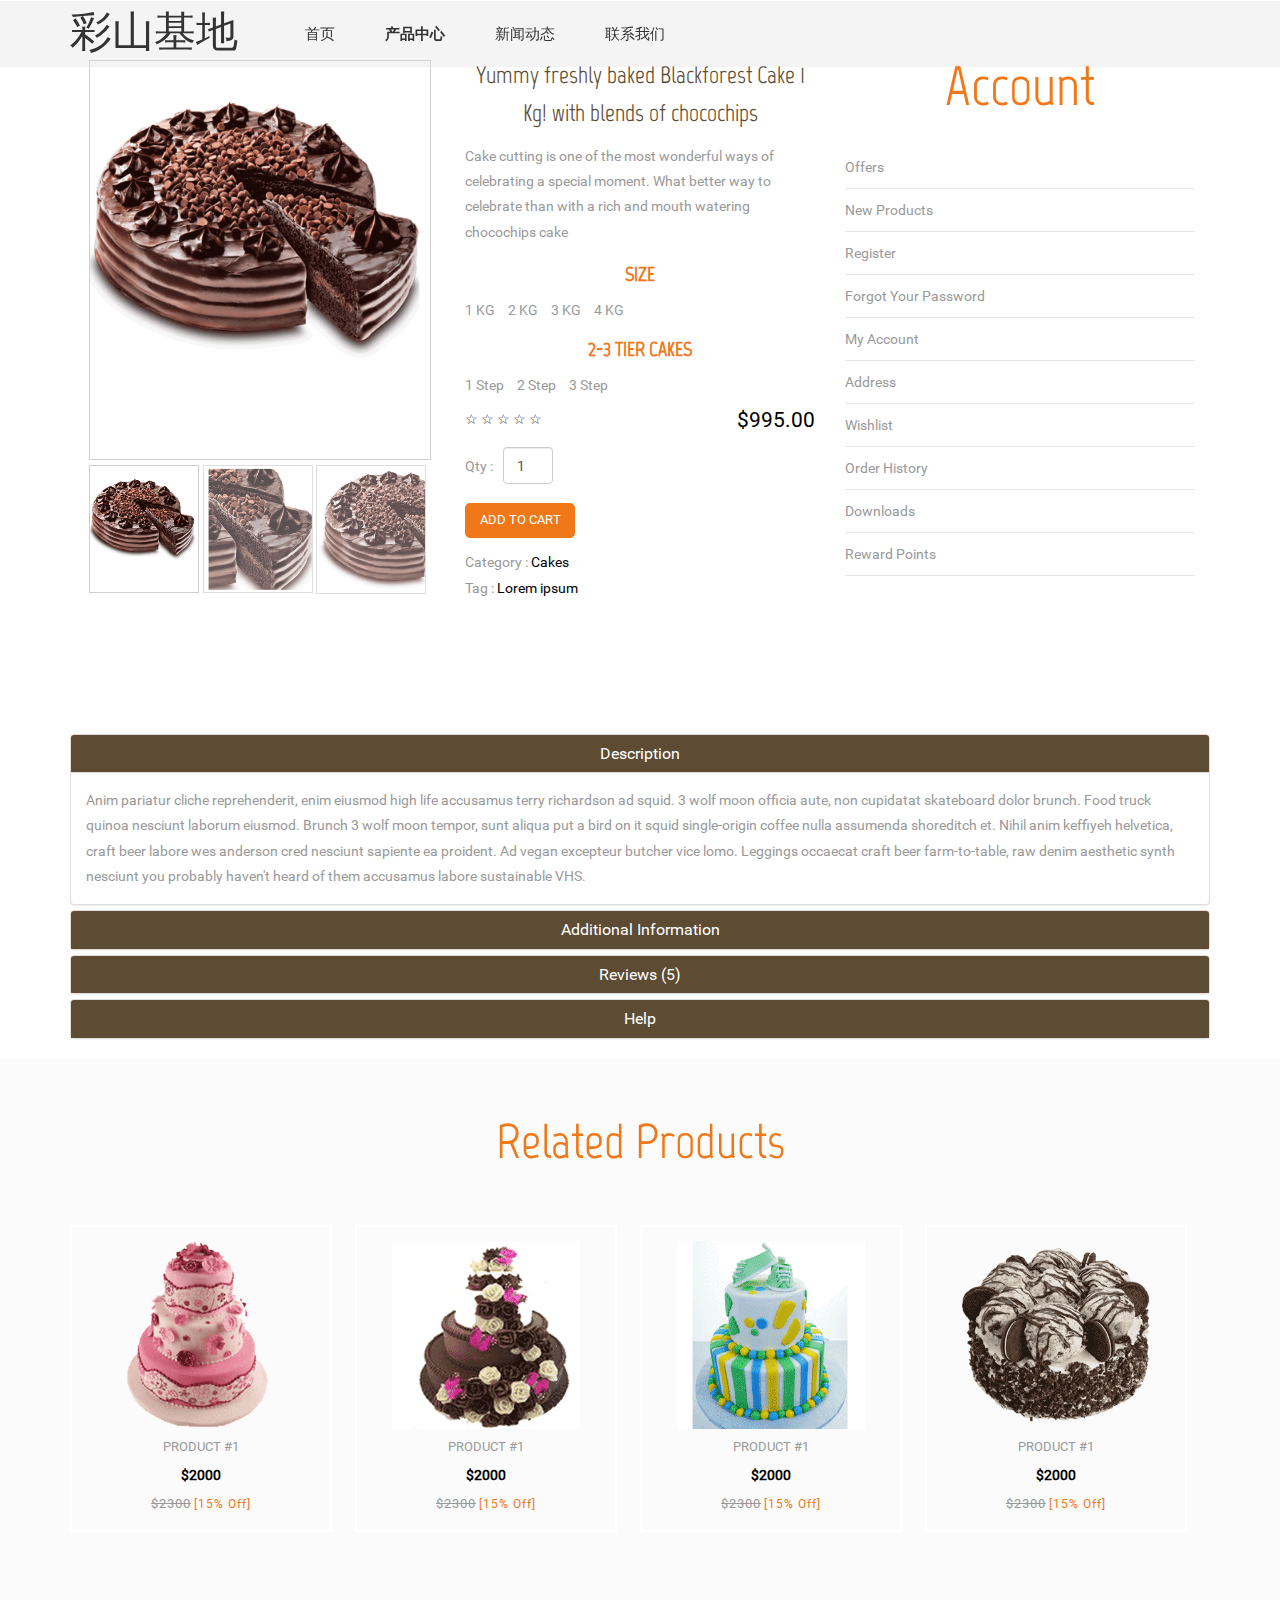
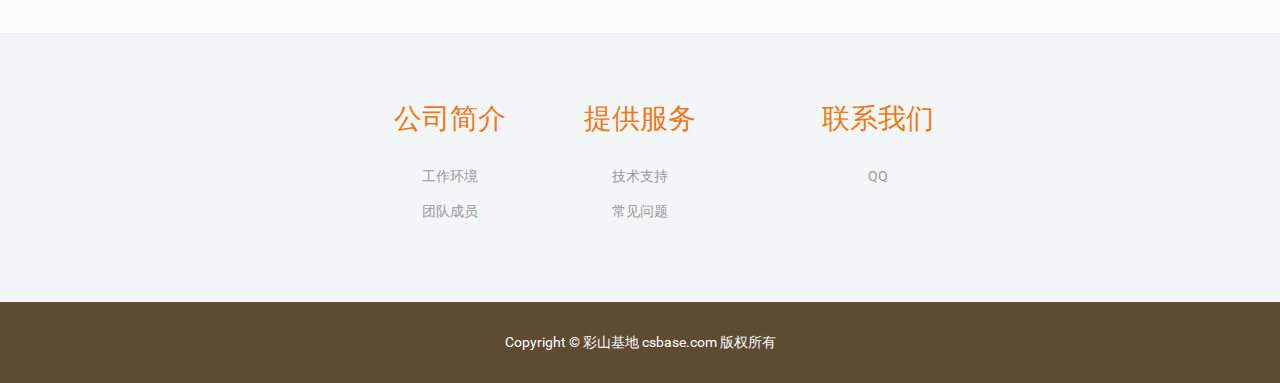
<file: src/main/webapp/html/single.html>
<!DOCTYPE html>
<html>
<head>
<title>彩云之南</title>
<!-- Custom Theme files -->
<meta name="viewport" content="width=device-width, initial-scale=1">
<meta http-equiv="Content-Type" content="text/html; charset=utf-8" />
<meta name="keywords" content="" />
<script type="application/x-javascript"> addEventListener("load", function() { setTimeout(hideURLbar, 0); }, false); function hideURLbar(){ window.scrollTo(0,1); } </script>
<!-- //Custom Theme files -->
<link href="../css/bootstrap.min.css" type="text/css" rel="stylesheet" media="all">
<link href="../css/style.css" type="text/css" rel="stylesheet" media="all">
<!-- js -->
<script type="text/javascript" src="../js/bootstrap.min.js"></script>
<script type="text/javascript" src="../js/jquery-2.0.2.min.js"></script>
<script src="../js/imagezoom.js"></script>
<!-- //js -->
<!-- cart -->
<script src="../js/simpleCart.min.js"> </script>
<!-- cart -->
<!-- FlexSlider -->
<script defer src="../js/jquery.flexslider.js"></script>
<link rel="stylesheet" href="../css/flexslider.css" type="text/css" media="screen" />
<script>
	// Can also be used with $(document).ready()
	$(window).load(function() {
	  $('.flexslider').flexslider({
		animation: "slide",
		controlNav: "thumbnails"
	  });
	});
</script>
<!--//FlexSlider -->
</head>
<body>
	<!--header-->
	<div class="header navbar-fixed-top" role="navigation">
		<div class="container">
			<nav class="navbar navbar-default" role="navigation">
				<div class="navbar-header">
					<button type="button" class="navbar-toggle" data-toggle="collapse" data-target="#bs-example-navbar-collapse-1">
						<span class="sr-only">切换导航</span>
						<span class="icon-bar"></span>
						<span class="icon-bar"></span>
						<span class="icon-bar"></span>
					</button>
					<h1 class="navbar-brand">
						<a href="index.html">彩山基地</a>
					</h1>
				</div>
				<!--navbar-header-->
				<div class="collapse navbar-collapse" id="bs-example-navbar-collapse-1">
					<ul class="nav navbar-nav">
						<li>
							<a href="../index.html"> 首页 </a>
						</li>
						<li>
							<a href="#" class="active"> 产品中心 </a>
						</li>
						<li>
							<a href="news.html"> 新闻动态 </a>
						</li>
						<li>
							<a href="contact.html"> 联系我们 </a>
						</li>
					</ul>
					<!--/.navbar-collapse-->
				</div>
				<!--//navbar-header-->
			</nav>
			<div class="clearfix"></div>
		</div>
	</div>
	<!--//header-->
	<!--//single-page-->
	<div class="single">
		<div class="container">
			<div class="single-grids">				
				<div class="col-md-4 single-grid">		
					<div class="flexslider">
						<ul class="slides">
							<li data-thumb="../images/s1.png">
								<div class="thumb-image"> <img src="../images/s1.png" data-imagezoom="true" class="img-responsive"> </div>
							</li>
							<li data-thumb="../images/s2.png">
								 <div class="thumb-image"> <img src="../images/s2.png" data-imagezoom="true" class="img-responsive"> </div>
							</li>
							<li data-thumb="../images/s3.png">
							   <div class="thumb-image"> <img src="../images/s3.png" data-imagezoom="true" class="img-responsive"> </div>
							</li> 
						</ul>
					</div>
				</div>	
				<div class="col-md-4 single-grid simpleCart_shelfItem">		
					<h3>Yummy freshly baked Blackforest Cake 1 Kg! with blends of chocochips</h3>
					<p>Cake cutting is one of the most wonderful ways of celebrating a special moment. What better way to celebrate than with a rich and mouth watering chocochips cake</p>
					<ul class="size">
						<h3>Size</h3>
							<li><a href="#">1 KG</a></li>
							<li><a href="#">2 KG</a></li>
							<li><a href="#">3 KG</a></li>
							<li><a href="#">4 KG</a></li>
					</ul>
					<ul class="size">
						<h3>2-3 Tier Cakes</h3>
							<li><a href="#">1 Step</a></li>
							<li><a href="#">2 Step</a></li>
							<li><a href="#">3 Step</a></li>
					</ul>
					<div class="galry">
						<div class="prices">
							<h5 class="item_price">$995.00</h5>
						</div>
						<div class="rating">
							<span>☆</span>
							<span>☆</span>
							<span>☆</span>
							<span>☆</span>
							<span>☆</span>
						</div>
						<div class="clearfix"></div>
					</div>
					<p class="qty"> Qty :  </p><input min="1" type="number" id="quantity" name="quantity" value="1" class="form-control input-small">
					<div class="btn_form">
						<a href="#" class="add-cart item_add">ADD TO CART</a>	
					</div>
					<div class="tag">
						<p>Category : <a href="#"> Cakes</a></p>
						<p>Tag : <a href="#"> Lorem ipsum </a></p>
					</div>
				</div>
				<div class="col-md-4 single-grid1">
					<h2>Account</h2>
					<ul>
						<li><a href="#">Offers</a></li>
						<li><a href="products.html">New products</a></li>
						<li><a href="account.html">Register</a></li>
						<li><a href="account.html">Forgot Your Password</a></li>
						<li><a href="account.html">My account</a></li>
						<li><a href="contact.html">Address</a></li>
						<li><a href="checkout.html.html">wishlist</a></li>
						<li><a href="checkout.html.html">Order history</a></li>
						<li><a href="#">Downloads</a></li>
						<li><a href="#">Reward points</a></li>
					</ul>
				</div>
				<div class="clearfix"> </div>
			</div>
		</div>
	</div>
	<!-- collapse -->
	<div class="collpse tabs">
		<div class="container">
			<div class="panel-group collpse" id="accordion" role="tablist" aria-multiselectable="true">
				<div class="panel panel-default">
					<div class="panel-heading" role="tab" id="headingOne">
						<h4 class="panel-title">
							<a role="button" data-toggle="collapse" data-parent="#accordion" href="#collapseOne" aria-expanded="true" aria-controls="collapseOne">
							  Description
							</a>
						</h4>
					</div>
					<div id="collapseOne" class="panel-collapse collapse in" role="tabpanel" aria-labelledby="headingOne">
						<div class="panel-body">
							Anim pariatur cliche reprehenderit, enim eiusmod high life accusamus terry richardson ad squid. 3 wolf moon officia aute, non cupidatat skateboard dolor brunch. Food truck quinoa nesciunt laborum eiusmod. Brunch 3 wolf moon tempor, sunt aliqua put a bird on it squid single-origin coffee nulla assumenda shoreditch et. Nihil anim keffiyeh helvetica, craft beer labore wes anderson cred nesciunt sapiente ea proident. Ad vegan excepteur butcher vice lomo. Leggings occaecat craft beer farm-to-table, raw denim aesthetic synth nesciunt you probably haven't heard of them accusamus labore sustainable VHS.
						</div>
					</div>
				</div>
				<div class="panel panel-default">
					<div class="panel-heading" role="tab" id="headingTwo">
						<h4 class="panel-title">
							<a class="collapsed" role="button" data-toggle="collapse" data-parent="#accordion" href="#collapseTwo" aria-expanded="false" aria-controls="collapseTwo">
							   additional information
							</a>
						</h4>
					</div>
					<div id="collapseTwo" class="panel-collapse collapse" role="tabpanel" aria-labelledby="headingTwo">
						<div class="panel-body">
							Anim pariatur cliche reprehenderit, enim eiusmod high life accusamus terry richardson ad squid. 3 wolf moon officia aute, non cupidatat skateboard dolor brunch. Food truck quinoa nesciunt laborum eiusmod. Brunch 3 wolf moon tempor, sunt aliqua put a bird on it squid single-origin coffee nulla assumenda shoreditch et. Nihil anim keffiyeh helvetica, craft beer labore wes anderson cred nesciunt sapiente ea proident. Ad vegan excepteur butcher vice lomo. Leggings occaecat craft beer farm-to-table, raw denim aesthetic synth nesciunt you probably haven't heard of them accusamus labore sustainable VHS.
						</div>
					</div>
				</div>
				<div class="panel panel-default">
					<div class="panel-heading" role="tab" id="headingThree">
						<h4 class="panel-title">
							<a class="collapsed" role="button" data-toggle="collapse" data-parent="#accordion" href="#collapseThree" aria-expanded="false" aria-controls="collapseThree">
								reviews (5)
							</a>
						</h4>
					</div>
					<div id="collapseThree" class="panel-collapse collapse" role="tabpanel" aria-labelledby="headingThree">
						<div class="panel-body">
							Anim pariatur cliche reprehenderit, enim eiusmod high life accusamus terry richardson ad squid. 3 wolf moon officia aute, non cupidatat skateboard dolor brunch. Food truck quinoa nesciunt laborum eiusmod. Brunch 3 wolf moon tempor, sunt aliqua put a bird on it squid single-origin coffee nulla assumenda shoreditch et. Nihil anim keffiyeh helvetica, craft beer labore wes anderson cred nesciunt sapiente ea proident. Ad vegan excepteur butcher vice lomo. Leggings occaecat craft beer farm-to-table, raw denim aesthetic synth nesciunt you probably haven't heard of them accusamus labore sustainable VHS.
						</div>
					</div>
				</div>
				<div class="panel panel-default">
					<div class="panel-heading" role="tab" id="headingFour">
						<h4 class="panel-title">
							<a class="collapsed" role="button" data-toggle="collapse" data-parent="#accordion" href="#collapseFour" aria-expanded="false" aria-controls="collapseFour">
								help
							</a>
						</h4>
					</div>
					<div id="collapseFour" class="panel-collapse collapse" role="tabpanel" aria-labelledby="headingFour">
						<div class="panel-body">
							Anim pariatur cliche reprehenderit, enim eiusmod high life accusamus terry richardson ad squid. 3 wolf moon officia aute, non cupidatat skateboard dolor brunch. Food truck quinoa nesciunt laborum eiusmod. Brunch 3 wolf moon tempor, sunt aliqua put a bird on it squid single-origin coffee nulla assumenda shoreditch et. Nihil anim keffiyeh helvetica, craft beer labore wes anderson cred nesciunt sapiente ea proident. Ad vegan excepteur butcher vice lomo. Leggings occaecat craft beer farm-to-table, raw denim aesthetic synth nesciunt you probably haven't heard of them accusamus labore sustainable VHS.
						</div>
					</div>
				</div>
			</div>
		</div>
	</div>
	<!--//collapse -->
	<!--related-products-->
	<div class="related-products">
		<div class="container">
			<h3>Related Products</h3>
			<div class="product-model-sec single-product-grids">
				<div class="product-grid single-product">
					<a href="single.html">
					<div class="more-product"><span> </span></div>						
					<div class="product-img b-link-stripe b-animate-go  thickbox">
						<img src="../images/m1.png" class="img-responsive" alt="">
						<div class="b-wrapper">
						<h4 class="b-animate b-from-left  b-delay03">							
						<button>View</button>
						</h4>
						</div>
					</div>
					</a>					
					<div class="product-info simpleCart_shelfItem">
						<div class="product-info-cust prt_name">
							<h4>Product #1</h4>								
							<span class="item_price">$2000</span>
							<div class="ofr">
							  <p class="pric1"><del>$2300</del></p>
							  <p class="disc">[15% Off]</p>
							</div>
							<div class="clearfix"> </div>
						</div>												
					</div>
				</div>
				<div class="product-grid single-product">
					<a href="single.html">
					<div class="more-product"><span> </span></div>						
					<div class="product-img b-link-stripe b-animate-go  thickbox">
						<img src="../images/m2.png" class="img-responsive" alt="">
						<div class="b-wrapper">
						<h4 class="b-animate b-from-left  b-delay03">							
						<button>View</button>
						</h4>
						</div>
					</div>
					</a>					
					<div class="product-info simpleCart_shelfItem">
						<div class="product-info-cust prt_name">
							<h4>Product #1</h4>								
							<span class="item_price">$2000</span>
							<div class="ofr">
							  <p class="pric1"><del>$2300</del></p>
							  <p class="disc">[15% Off]</p>
							</div>
							<div class="clearfix"> </div>
						</div>												
					</div>
				</div>
				<div class="product-grid single-product">
					<a href="single.html">
					<div class="more-product"><span> </span></div>						
					<div class="product-img b-link-stripe b-animate-go  thickbox">
						<img src="../images/m3.png" class="img-responsive" alt="">
						<div class="b-wrapper">
						<h4 class="b-animate b-from-left  b-delay03">							
						<button>View</button>
						</h4>
						</div>
					</div>
					</a>					
					<div class="product-info simpleCart_shelfItem">
						<div class="product-info-cust prt_name">
							<h4>Product #1</h4>								
							<span class="item_price">$2000</span>
							<div class="ofr">
							  <p class="pric1"><del>$2300</del></p>
							  <p class="disc">[15% Off]</p>
							</div>
							<div class="clearfix"> </div>
						</div>												
					</div>
				</div>
				<div class="product-grid single-product">
					<a href="single.html">
					<div class="more-product"><span> </span></div>						
					<div class="product-img b-link-stripe b-animate-go  thickbox">
						<img src="../images/m4.png" class="img-responsive" alt="">
						<div class="b-wrapper">
						<h4 class="b-animate b-from-left  b-delay03">							
						<button>view</button>
						</h4>
						</div>
					</div>
					</a>					
					<div class="product-info simpleCart_shelfItem">
						<div class="product-info-cust prt_name">
							<h4>Product #1</h4>								
							<span class="item_price">$2000</span>
							<div class="ofr">
							  <p class="pric1"><del>$2300</del></p>
							  <p class="disc">[15% Off]</p>
							</div>
							<div class="clearfix"> </div>
						</div>												
					</div>
				</div>
				<div class="clearfix"> </div>
			</div>
		</div>
	</div>
	<!--related-products-->
	<!--footer-->
	<div class="footer">
		<div class="container">
			<div class="footer-grids">
				<div class="col-md-2 footer-grid col-md-offset-3">
					<h4>公司简介</h4>
					<ul>
						<li>
							<a href="#">工作环境</a>
						</li>
						<li>
							<a href="#">团队成员</a>
						</li>
					</ul>
				</div>
				<div class="col-md-2 footer-grid">
					<h4>提供服务</h4>
					<ul>
						<li>
							<a href="#">技术支持</a>
						</li>
						<li>
							<a href="#">常见问题</a>
						</li>
					</ul>
				</div>
				<div class="col-md-3 footer-grid icons">
					<h4>联系我们</h4>
					<ul>
						<li>
							<a href="#"> QQ </a>
						</li>
				</div>
			</div>
			<div class="clearfix"></div>
		</div>
	</div>
	</div>
	<!--//footer-->
	<div class="footer-bottom">
		<div class="container">
			<p>Copyright &copy; 彩山基地 csbase.com 版权所有</p>
		</div>
	</div>
</html>
</file>
<file: src/main/webapp/css/style.css>
/*--
Author: W3layouts
Author URL: http://w3layouts.com
License: Creative Commons Attribution 3.0 Unported
License URL: http://creativecommons.org/licenses/by/3.0/
--*/
body {
	margin: 0;
	font-family: 'Roboto-Regular';
	background-color: #fff;
}

@font-face {
	font-family: 'Roboto-Regular';
	src: url(../fonts/Roboto-Regular.ttf) format('truetype');
}

@font-face {
	font-family: 'Marvel-Regular';
	src: url(../fonts/Marvel-Regular.ttf) format('truetype');
}

body a {
	transition: 0.5s all ease;
	-webkit-transition: 0.5s all ease;
	-moz-transition: 0.5s all ease;
	-o-transition: 0.5s all ease;
	-ms-transition: 0.5s all ease;
	text-decoration: none;
}

h1,h2,h3,h4,h5,h6 {
	margin: 0;
}

p {
	margin: 0;
}

ul,label {
	margin: 0;
	padding: 0;
}

body a:hover {
	text-decoration: none;
}
/*--header--*/
.header {
	background-color: rgba(221, 221, 221, 0.33);
	padding: 0;
	/*position: relative;*/
}

nav.navbar.navbar-default {
	background: none;
}

nav.navbar.navbar-default {
	background: none;
	border: none;
	margin: 0;
}

h1.navbar-brand {
	font-size: 3em;
	font-family: 'Marvel-Regular';
	padding: 0.5em 1em 0 0;
}

h1.navbar-brand a {
	color: #333;
	padding: 0.2em 0;
}

nav.navbar.navbar-default {
	float: left;
	width: 82%;
}
/*--navigation--*/
.navbar-default .navbar-nav>li>a {
	color: #333;
	font-size: 1.1em;
	padding: 23px 25px;
	display: block;
}

.navbar-default .navbar-nav>li>a:hover,.navbar-default .navbar-nav>li>a:focus
	{ /* background: #B51414; */
	font-weight: bold;
	color: #333;
}

.nav>li>a.active {
	font-weight: bold;
	/* background: #B51414; */
}

.row {
	margin: 0;
}

.navbar-default .navbar-nav>.open>a,.navbar-default .navbar-nav>.open>a:hover,.navbar-default .navbar-nav>.open>a:focus
	{
	color: #FFF;
	background-color: #B51414;
}

b.caret {
	margin-left: 10px;
}

.dropdown-menu {
	top: 99%;
}

.dropdown-menu {
	min-width: 200px;
}

.dropdown-menu.columns-3 {
	min-width: 510px;
	padding: 2em 1em 3em;
}

.dropdown-menu.columns-4 {
	min-width: 670px;
	padding: 2em 1em 3em;
}

.multi-column-dropdown {
	list-style: none;
}

.row h4 {
	border-bottom: 1px solid #E6E3E3;
	font-size: 1.2em;
	color: #F07818;
	line-height: 1.8em;
	text-transform: uppercase;
	margin-bottom: 7%;
}

.multi-column-dropdown li a {
	display: block;
	color: #999;
	line-height: 2.5em;
	font-size: 1em;
}

.multi-column-dropdown li a:hover {
	color: #F07818;
}

@media ( max-width : 767px) {
	.dropdown-menu.multi-column {
		min-width: 240px !important;
		overflow-x: hidden;
	}
}

@media ( max-width : 480px) {
	.content {
		width: 90%;
		margin: 50px auto;
		padding: 10px;
	}
}
/*--//navigation--*/
/*--//start menu--*/
.header-right {
	float: left;
	width: 6%;
	text-align: center;
	border-left: 1px solid #79654A;
}

.header-right a {
	display: block;
}

.header-right span.glyphicon {
	font-size: 1.8em;
	padding: .83em 0;
	color: #fff;
}
/*--search--*/
.search {
	display: none;
	position: absolute;
	top: 100%;
	right: 22.5%;
	background-color: #fff;
	z-index: 99;
	padding: 1em 2em;
}

.search form.navbar-form {
	padding: 0;
	margin: 1em 0;
}

.search input[type="text"] {
	margin: 0px 0;
	padding: 6px 10px 6px 15px;
	outline: none;
	color: #000;
	background: none;
	border: 1px solid #F07818;
	font-size: 1em;
	-webkit-appearance: none;
	width: 70%;
	border-radius: inherit;
}

.search button.btn.btn-default {
	border: none;
	background: #F07818;
	border-radius: inherit;
	float: right;
	width: 30%;
	color: #fff;
	padding: 0.5em;
}

.header-right.search-box:hover div.search {
	display: block;
}

.search form.navbar-form:before {
	content: '';
	position: absolute;
	right: 22px;
	top: -11%;
	border-left: 10px solid rgba(0, 0, 0, 0);
	border-right: 10px solid rgba(0, 0, 0, 0);
	border-bottom: 10px solid #FFFFFF;
}
/*--//search--*/
/*--Login --*/
#loginContainer {
	position: relative;
}

#loginContainer a span {
	display: block;
}
/* Login Button */
#loginButton {
	display: inline-block;
	position: relative;
	z-index: 30;
	cursor: pointer;
}
/* Login Box */
#loginBox {
	position: absolute;
	top: 98%;
	right: 18.5%;
	display: none;
	z-index: 99;
}

#loginForm:after {
	content: '';
	position: absolute;
	right: 9%;
	top: -9px;
	border-left: 10px solid rgba(0, 0, 0, 0);
	border-right: 10px solid rgba(0, 0, 0, 0);
	border-bottom: 10px solid #FFFFFF;
}
/* Login Form */
#loginForm {
	width: 300px;
	background: #fff;
	border: 1px solid #d6d6d6;
}

#loginForm fieldset {
	margin: 0 0 15px 0;
	display: block;
	border: 0;
	padding: 0;
}

fieldset#body {
	border-radius: 3px;
	-webkit-border-radius: 3px;
	-moz-border-radius: 3px;
	-o-border-radius: 3px;
	padding: 15px 15px;
	margin: 0;
}

#loginForm #checkbox {
	width: auto;
	margin: 3px 6px 0 0;
	float: left;
	padding: 0;
	border: 0;
	*margin: -3px 9px 0 0; /* IE7 Fix */
}

#body label {
	color: #87807c;
	margin: 10px 0 0 0;
	display: block;
	text-align: left;
	font-size: 0.9em;
}

#loginForm #body fieldset label {
	margin: 0 0 6px 0;
}

#body label i {
	color: #87807c;
	font-size: 1em;
}
/* Default Input */
#loginForm input {
	width: 100%;
	border: 1px solid #DADADA;
	color: #222;
	background: #FFF;
	padding: 6px;
	font-size: 0.9em;
	-webkit-apperance: none;
}
/* Sign In Button */
#loginForm #login {
	background: #F07818;
	color: #fff;
	font-size: 1em;
	padding: 5px 20px;
	border: 1px solid #F07818;
	transition: all .5s;
	-webkit-transition: all .5s;
	-moz-transition: all .5s;
	-o-transition: all .5s;
	font-family: 'Roboto-Regular';
}

#loginForm #login:hover {
	background: #fff;
	color: #F07818;
}
/* Forgot your password */
#loginForm p {
	font-size: 0.9em;
	margin-bottom: 1.2em;
	color: #999;
}

.header-right #loginForm a.sign {
	display: inline-block !important;
	color: #F07818;
	margin-right: 10px;
	border-right: 1px solid;
	padding-right: 10px;
}

.header-right #loginForm a.sign:hover {
	color: #5D4B33;
}

#loginForm span a {
	color: #999;
	display: inherit;
}

#loginForm span a:hover {
	text-decoration: underline;
	color: #F07818;
}

input:focus {
	outline: none;
}

.header-right.login:hover #loginBox {
	display: block;
}
/*--//Login --*/
/*--cart-box--*/
.cart-box {
	display: none;
	position: absolute;
	top: 100%;
	right: 13%;
	background-color: #fff;
	width: 14%;
	padding: 2em 1em 1em;
	z-index: 99;
}

.cart-box h4 {
	font-size: 1.1em;
}

.cart-box h4 a {
	color: #777;
	display: inline-block;
}

.cart-box h4 a:hover {
	color: #F07818;
}

.cart-box p {
	font-size: 1.1em;
	margin-top: 1em;
}

.cart-box  p a {
	color: #fff;
	padding: 0.5em;
	background-color: #F07818;
	border: 1px solid #F07818;
}

.cart-box p a:hover {
	background-color: rgb(255, 255, 255);
	color: #F07818;
}

.header-right.cart:hover div.cart-box {
	display: block;
}

.cart-box:before {
	content: '';
	position: absolute;
	right: 21%;
	top: -9px;
	border-left: 10px solid rgba(0, 0, 0, 0);
	border-right: 10px solid rgba(0, 0, 0, 0);
	border-bottom: 10px solid #FFFFFF;
}
/*--//cart-box--*/
/*--//header--*/
/*--banner--*/
.banner {
	position: relative;
	background-color: #f2f6f7;
	padding: 75px 0 0;
	min-height: 300px;
}

/* .banner img {
	width: 100%;
} */
.banner-text {
	position: absolute;
	top: 29%;
	right: 13%;
}

.banner h2.hdng span {
	color: #F07818;
}

.banner h2.hdng {
	font-size: 6em;
	font-family: 'Marvel-Regular';
	color: #5D4B33;
	font-weight: 800;
	text-align: left;
}

.banner p {
	font-size: 1.3em;
	margin: 1em 0 3em;
	letter-spacing: 7px;
	font-weight: 700;
	color: #F07818;
}

.banner a {
	font-size: 1.5em;
	color: #5D4B33;
	font-weight: 800;
	padding: 0.5em 3em;
}

.banner a:hover {
	border-color: #F07818;
	color: #F07818;
}

.carousel-inner {
	height: 50%;
	text-align: center;
}

.carousel-inner div {
	height: 50%;
	text-align: center;
}

.carousel-inner div img {
	height: 50%;
}

.carousel-indicators li {
	border: 1px solid #333;
}

.carousel-indicators .active {
	background-color: #333;
}
/*--//banner--*/
/*--gallery--*/
.gallery {
	padding: 1em 0;
}

.quick {
	padding: 1em;
}

span.glyphicon.glyphicon-eye-open {
	top: 3px;
	color: #fff;
	margin-right: 5px;
}

.gallery-grid a {
	color: #000;
}

.gallery-grid {
	position: relative;
	margin-bottom: 2em;
}

.gallery-grid.glry-one .gallery-info {
	left: 2%;
	width: 96%;
	bottom: 14.6%;
}

.gallery-grid.glry-two .gallery-info {
	left: 4%;
	width: 92%;
	bottom: 14.5%;
}

.gallery-info {
	position: absolute;
	width: 90%;
	bottom: 21%;
	left: 5%;
	display: none;
	background-color: rgba(6, 6, 6, 0.79);
	padding: 1em;
}

.gallery-grid img:hover {
	border: 1px solid rgba(25, 23, 23, 0.4);
}

.gallery-info p {
	color: #fff;
	text-transform: capitalize;
	font-size: 1em;
	margin-top: 0.5em;
	float: left;
}

.gallery-info a.shop {
	font-size: 0.8em;
	color: #fff;
	padding: 0.3em 1.5em;
	border: 2px solid #fff;
	float: right;
}

.gallery-info a.shop:hover {
	border-color: #F07818;
	color: #F07818;
}

.gallery-info.galrr-info-two p {
	font-size: 1em;
	margin-top: 0.3em;
}

.gallery-info.galrr-info-two a.shop {
	font-size: .8em;
	padding: .3em 1.5em;
}

.save p {
	color: #fff;
}

.gallery-grid:hover div.gallery-info {
	display: block;
}

.gallery-grid img {
	border: 1px solid #eee;
}

.gallery-grids {
	margin-top: 3em;
}

.galy-info p {
	font-size: 1em;
	color: #000;
	margin: 1em 0 0;
	font-weight: 600;
}

.galy-info h5 {
	font-size: 1.5em;
	color: #999;
}
/* ratings */
/**/
.rating {
	direction: rtl;
	text-align: center;
	float: left;
}

.rating>span {
	display: inline-block;
	position: relative;
}

.rating>span:hover,.rating>span:hover    ~ span {
	color: transparent;
}

.rating>span:hover:before,.rating>span:hover    ~ span:before {
	content: "\2605";
	position: absolute;
	left: 0;
	color: #F07818;
}

.rating1 {
	direction: rtl;
	text-align: left;
}

.rating1>span {
	display: inline-block;
	position: relative;
}

.rating1>span:hover,.rating1>span:hover    ~ span {
	color: transparent;
}

.rating1>span:hover:before,.rating1>span:hover    ~ span:before {
	content: "\2605";
	position: absolute;
	left: 0;
	color: gold;
}

ul.size {
	padding: 0;
	list-style: none;
	margin-top: 1em;
}

ul.size li {
	display: inline-block;
	margin: 0 10px 0 0;
}

ul.size h3 {
	color: #F07818;
	font-size: 1.4em;
	text-transform: uppercase;
	margin: 0 0 0.5em;
	font-weight: 600;
}

ul.size li a {
	color: #999;
	font-size: 1em;
	background: #fff;
	padding: 5px 0;
}

ul.rating li a:hover,.price_single a:hover,ul.size li a:hover {
	color: #ee4a02;
	text-decoration: none;
}

.prices {
	float: right;
}

.galry {
	margin-top: 1em;
}
/*--//gallery--*/
/*--subscribe--*/
.subscribe {
	background: url(../images/slid.jpg) no-repeat 0px 0px fixed;
	background-size: cover;
	text-align: center;
	padding: 7em 0;
}

.subscribe h3 {
	color: #fff;
	padding-bottom: 0.5em;
	margin: 0;
	font-size: 4em;
	font-family: 'Marvel-Regular';
}

.subscribe form {
	width: 50%;
	margin: 0 auto;
}

.subscribe form input[type="text"] {
	border: 0;
	outline: 0;
	width: 75%;
	font-size: 1em;
	padding: 1em;
	color: #FFFFFF;
	float: left;
	background-color: rgba(251, 250, 250, 0.2);
}

.subscribe form input[type="submit"] {
	outline: none;
	border: 1px solid #F07818;
	width: 25%;
	padding: 0.92em;
	font-size: 1em;
	background: none;
	color: #fff;
	background-color: #F07818;
	transition: 0.5s all;
	-webkit-transition: 0.5s all;
	-moz-transition: 0.5s all;
	-o-transition: 0.5s all;
	-ms-transition: 0.5s all;
}

.subscribe form input[type="submit"]:hover {
	background-color: rgba(255, 255, 255, 0.21);
	color: #F07818;
}
/*--//subscribe--*/
/*--footer--*/
.footer {
	padding: 5em 0;
	background-color: #f2f6f7;
}

.footer-grid {
	text-align: center;
}

.footer-grid h4 {
	font-size: 2em;
	text-transform: uppercase;
	color: #F07818;
	margin-bottom: 1em;
	font-family: 'Marvel-Regular';
}

.footer-grid ul li {
	list-style: none;
	margin-bottom: 7px;
}

.footer-grid ul li a:hover {
	color: #F07818;
}

.footer-grid ul li a {
	font-size: 1em;
	text-decoration: none;
	line-height: 2em;
	color: #999;
	list-style: none;
	text-transform: capitalize;
}

.footer-grid ul li a img {
	width: 16px;
	margin-right: 10px;
}

.footer-bottom {
	background-color: #5D4B33;
	padding: 2em 0;
	text-align: center;
}

.footer-bottom p {
	font-size: 1em;
	color: #fff;
	line-height: 1.8em;
}

.footer-bottom p a {
	color: #F07818;
	margin-left: 6px;
}

.footer-bottom p a:hover {
	color: #fff;
	text-decoration: underline;
}
/*--//footer--*/
/*--products--*/
.products {
	padding: 5em 0;
}

.product-model-sec {
	margin: 4em 0 0 0;
	float: right;
}

.rsidebar {
	display: block;
	float: left;
	margin: 4em 2em 0% 0;
	width: 22%;
}
/*-----*/
.b-link-stripe {
	position: relative;
	display: inline-block;
	vertical-align: top;
	font-weight: 300;
	overflow: hidden;
	width: 100%;
}

.b-link-stripe .b-wrapper {
	position: absolute;
	width: 100%;
	height: 100%;
	top: 0;
	left: 0;
	text-align: center;
	color: #ffffff;
	overflow: hidden;
}

.b-link-stripe:hover .b-line {
	opacity: 1;
}
/*-----------------------------------------------------------------------------------*/
/*	Animation effects
/*-----------------------------------------------------------------------------------*/
.b-animate-go {
	text-decoration: none;
}

.b-animate {
	transition: all 0.5s;
	-moz-transition: all 0.5s;
	-ms-transition: all 0.5s;
	-o-transition: all 0.5s;
	-webkit-transition: all 0.5s;
	visibility: hidden;
	font-size: 1.1em;
	font-weight: 700;
}

.b-animate button {
	padding: 10px;
	color: #fff;
	font-size: 1em;
	cursor: pointer;
	margin: 32% auto 0 auto;
	display: block;
	border: none;
	width: 60%;
	text-decoration: none;
	letter-spacing: 1px;
	font-weight: initial;
	background: rgba(25, 23, 23, 0.4);
	transition: 0.5s all;
	-webkit-transition: 0.5s all;
	-moz-transition: 0.5s all;
	-o-transition: 0.5s all;
	-ms-transition: 0.5s all;
}

.glyphicon-zoom-in:before {
	content: "\e015";
	color: #fff;
	font-size: 0.9em;
}

.b-animate button:hover {
	background: rgba(25, 23, 23, 0.4);
}
/* lt-ie9 */
.b-animate-go:hover .b-animate {
	visibility: visible;
}

.b-from-left {
	position: relative;
	left: -100%;
	background-size: 100% 100%;
	top: 0px;
	margin: 0;
	min-height: 420px;
}

.b-animate-go:hover .b-from-left {
	left: 0;
}

.product-grid {
	width: 30%;
	margin: 0 3% 4% 0;
	float: left;
	position: relative;
	transition: 0.5s all;
	-webkit-transition: 0.5s all;
	-moz-transition: 0.5s all;
	-o-transition: 0.5s all;
	min-height: 200px;
	border: 2px solid #fff;
}

.product-grid:hover {
	z-index: 1;
	border-color: #F07818;
}

.more-product-info span {
	color: #fff;
	font-size: 1em;
	font-weight: 500;
	padding: 5px 10px;
	display: block;
	background: #fa558f;
	position: absolute;
	top: 0px;
	right: 0;
	cursor: pointer;
	z-index: 999;
}

.products-row a:hover {
	text-decoration: none;
}

.product-img img {
	width: 100%;
	padding: 1em 2.5em 0;
}

.product-info-cust {
	padding: 0.8em 1.2em;
}

.item_quantity {
	margin: 1em 0;
	font-size: 0.85em;
	padding: 5px 10px;
	display: block;
	width: 16%;
	float: left;
}

.item_add {
	color: #fff;
	text-decoration: none;
	padding: 0.5em 1.6em;
	font-size: 0.9em;
	display: inline-block;
	border-radius: 5px;
	-moz-border-radius: 5px;
	-webkit-border-radius: 5px;
	-o-border-radius: 5px;
	margin: 1.5em 16px 0px 0px;
	background: #F07818;
	border: 1px solid #F07818;
	outline: none;
}

.prt_name {
	padding: 0.8em 1.2em;
	float: none;
}

.items {
	margin: 12px 0 0px 100px;
}

.item_add:hover {
	background: none;
	color: #F07818;
}

.product-info-price {
	float: right;
	background: #fff;
	width: 27%;
	text-align: center;
	padding: 0.545em;
}

.product-info-cust h4 {
	color: #999;
	font-size: 0.95em;
	font-family: 'Roboto-Regular';
	text-transform: uppercase;
}

.product-info-cust p {
	margin: 5px 0;
	letter-spacing: 1px;
	font-size: 0.85em;
	color: #C7C7C7;
}

span.item_price {
	color: #000;
	font-size: 1em;
	font-weight: 600;
	margin: 10px 0 5px;
	display: block;
}

p.pric1 {
	color: #999;
	font-size: 0.95em;
	display: inline-block;
}

p.disc {
	color: #F07818;
	font-size: 0.85em;
	display: inline-block;
}

.tab-grids {
	margin-top: 2em;
}

.product-grid.single-product {
	width: 23%;
	margin: 0 2% 4% 0;
}
/*-- start scrollpane --*/
.jspContainer {
	overflow: hidden;
	position: relative;
}

.jspPane {
	position: absolute;
	outline: none;
	padding: 5px 20px 20px 10px !important;
}

.jspVerticalBar {
	position: absolute;
	top: 0;
	right: 0px;
	width: 5px;
	height: 100%;
}

.jspHorizontalBar {
	position: absolute;
	bottom: 0;
	left: 0;
	width: 100%;
	height: 16px;
	background: red;
}

.jspCap {
	display: none;
}

.jspHorizontalBar .jspCap {
	float: left;
}

.jspTrack {
	background: #f0f0f0;
	position: relative;
}

.jspDrag {
	background: #777777;
	position: relative;
	top: 0;
	left: 0;
	cursor: pointer;
}

.jspHorizontalBar .jspTrack,.jspHorizontalBar .jspDrag {
	float: left;
	height: 100%;
}

.jspArrow {
	background: #50506d;
	text-indent: -20000px;
	display: block;
	cursor: pointer;
	padding: 0;
	margin: 0;
}

.jspArrow.jspDisabled {
	cursor: default;
	background: #80808d;
}

.jspVerticalBar .jspArrow {
	height: 16px;
}

.jspHorizontalBar .jspArrow {
	width: 16px;
	float: left;
	height: 100%;
}

.jspVerticalBar .jspArrow:focus {
	outline: none;
}

.jspCorner {
	background: #eeeef4;
	float: left;
	height: 100%;
}

h2 {
	font-size: 4em;
	color: #F07818;
	font-family: 'Marvel-Regular';
	text-align: center;
}
/*----*/
ul.place {
	margin: 5px 0;
	background: #f9f9f9;
	width: 100%;
	padding: 0px 5px;
	cursor: pointer;
}

ul.place li {
	display: inline-block;
	padding: 6px;
}

ul.place li {
	color: #999;
	text-decoration: none;
	cursor: pointer;
	font-size: 1em;
}

ul.place li span {
	color: #5D4B33;
}

ul.place li.sort {
	float: left;
}

ul.place li.by {
	float: right;
}

.single-bottom p {
	font-size: 0.9em;
	padding: 2px 24px;
	color: #555;
}

.possible-about p {
	color: #727272;
	font-size: 1em;
	line-height: 1.5em;
}

.possible-about h4 {
	color: #7db122;
	font-size: 1.4em;
	font-weight: 600;
	padding: 0 0 0.3em;
}

ul.dropdown-menu1 li {
	list-style: none;
}

input#amount {
	color: #555;
	font-size: 1em;
}

label.amount {
	color: #7c8389;
	margin-right: 5px;
}

span.amount {
	color: #7c8389;
}

.product-model h2 {
	text-align: center;
	font-size: 2.5em;
	color: #000;
	text-transform: capitalize;
	font-weight: 600;
}

ul.dropdown-menu1 li a:hover {
	color: #000 !important;
}

.glyphicon-minus:before {
	content: "\2212";
	color: #fff;
	font-size: 9px;
	background: #5D4B33;
	padding: 1px 6px;
	margin-right: 5px;
}

p.simpleCart_empty {
	color: red;
}

.glyphicon-minus {
	top: -1px !important;
}
/**/
.sky-form .rating {
	font-size: 15px;
	color: #404040;
}

.sky-form .rating:last-child {
	margin-bottom: 0;
}

.sky-form .rating input {
	position: absolute;
	left: -9999px;
}

.sky-form .rating label {
	display: block;
	float: left;
	height: -4px;
	cursor: pointer;
}

.sky-form [class ^="icon-"] {
	display: block;
	width: 18px;
	height: 18px;
	background: url(../images/star.png) 0 -3px;
	float: left;
	font-family: FontAwesome;
	font-style: normal;
	font-weight: normal;
	-webkit-font-smoothing: antialiased;
}
/* checked state */
/**/
.sky-form .radio input+i:after {
	background-color: #2da5da;
}

.sky-form .checkbox input+i:after {
	color: #2da5da;
}

.sky-form .rating input:checked    ~ label {
	color: #2da5da;
	background: url(../images/star.png) 0 -20px;
	display: -webkit-box;
}

.id h4 {
	color: #777;
	font-size: 0.85em;
}

.item-list ul {
	padding-left: 15px;
}

.item-list ul li {
	padding: 2px 0;
	color: #999;
	font-size: 0.9em;
}

.item-list ul li a {
	text-decoration: underline;
	color: #999;
	font-size: 0.95em;
}

.cost {
	margin: 0.3em 0 1em 0;
}

.prdt-cost {
	float: left;
	margin-right: 13%
}

.prdt-cost ul li {
	display: block;
	font-family: 'Roboto-Regular';
	font-size: 0.8em;
	padding: 2px;
	color: #999;
}

.prdt-cost ul li.active {
	font-size: 1.3em;
	color: red;
}

.prdt-cost ul a {
	font-size: 0.8em;
	display: inline-block;
	background: #00a0dc;
	padding: 0.6em 2em;
	color: #fff;
	text-decoration: none;
	font-weight: 500;
	margin-top: 5px;
}

.prdt-cost ul a:hover {
	background: #333;
}

.det {
	margin-top: 4em;
	padding-right: 3em;
}

.form-control:focus {
	border-color: #ccc !important;
	outline: 0 !important;
	-webkit-box-shadow: none;
	box-shadow: none;
}

.single-bottom1 h6 {
	background: #F3F3F3;
	padding: 10px;
	color: #333;
	font-size: 1.35em;
	margin-top: 2em;
}

p.prod-desc {
	color: #999;
	padding-top: 5px;
	line-height: 1.8em;
	font-size: 1em;
}

.pl-lft {
	float: left;
	width: 45%;
}

.pl-rgt {
	float: right;
	width: 55%;
	padding: 1.6em 0em 1.6em 1em;
}

.pro-tp p a {
	color: #6e7786;
	font-size: 1em;
	margin: 1em 0;
	line-height: 1.8em;
	text-decoration: none;
}

.pro-tp p a:hover {
	color: #8ce78a;
}

.pro-tp h6 a {
	color: #000;
	font-size: 1em;
	margin: 0;
	font-weight: 700;
	text-decoration: none;
}

.pro-tp h6 a:hover {
	color: #8ce78a;
}

.pro-tp {
	margin: 0 0 2em;
}

.pr-btm h4 {
	color: #6e7786;
	font-size: 1.4em;
	font-weight: 700;
	margin: 0 0 1em;
}

.pr-btm h6 {
	font-size: 1.2em;
	font-weight: 700;
	margin: 1em 0;
	color: #000;
}

.pr-btm p {
	color: #6e7786;
	font-size: 1em;
	margin: 1em 0;
	line-height: 1.8em;
}

.pr-btm {
	text-align: center;
	margin: 6em 0 0;
}

.pr-btm img {
	width: 100px;
	height: 100px;
	border-radius: 50%;
	margin: 0 auto;
}

.bottom-cd.simpleCart_shelfItem {
	padding-right: 5em;
}

.grow {
	background-color: #8ce78a;
	padding: 1.3em 0;
}

.grow h2 {
	color: #fff;
	font-size: 2em;
	margin: 0;
	font-weight: 700;
}

.pro-du {
	padding: 4em 0;
}

.ca-rt {
	float: right;
	width: 42%;
	padding: 2em 0 0;
}

.top-sing {
	margin-bottom: 7em;
}
/*----*/
.single-grids {
	padding: 4em 0;
}

.single-grid1 h2 {
	margin-bottom: 0.5em;
}

.single-grid1 ul li {
	list-style: none;
	border-bottom: 1px solid #E8E5E5;
}

.single-grid1 ul li a:hover {
	color: #F07818;
}

.single-grid1 ul li a {
	font-size: 1em;
	text-transform: capitalize;
	line-height: 3em;
	color: #999;
	text-decoration: none;
}

p.qty {
	display: inline-block;
}

.single-grid #quantity {
	width: 50px;
	height: 37px;
	display: inline-block;
	margin: 15px 10px 0 10px;
	padding: 9px 0px 8px;
	outline: none;
	text-align: center;
}

.single-grid h3 {
	font-size: 1.7em;
	line-height: 1.6em;
	color: #5D4B33;
	margin-bottom: 0.5em;
	font-family: 'Marvel-Regular';
}

.single-grid p {
	font-size: 1em;
	line-height: 1.8em;
	color: #999;
}

.single-grid h5 {
	font-size: 1.5em;
	color: #000;
}

span.glyphicon.glyphicon-star-empty:hover {
	color: red;
}

.btn_form a {
	outline: none;
	display: inline-block;
	font-size: 0.9em;
	padding: 0.5em 1em;
	border: 2px solid #F07818;
	background: #F07818;
	color: #fff;
	text-transform: uppercase;
	-webkit-transition: all 0.3s ease-in-out;
	-moz-transition: all 0.3s ease-in-out;
	-o-transition: all 0.3s ease-in-out;
	transition: all 0.3s ease-in-out;
	text-decoration: none;
	margin-bottom: 1em;
}

.btn_form a:hover {
	background: transparent;
	border-color: #5D4B33;
	color: #5D4B33;
	text-decoration: none;
}

.tag a {
	color: #000;
}

h4.panel-title a {
	font-size: 1em;
	text-transform: capitalize;
	color: #fff;
	display: block;
	text-decoration: none;
}

.panel-body {
	padding: 15px;
	color: #999;
	line-height: 1.8em;
	font-size: 1em;
}

.panel-default>.panel-heading {
	color: #fff;
	background-color: #5D4B33;
	border-color: #5D4B33;
}

.collpse.tabs {
	margin-top: 5em;
}

.rel {
	text-align: center;
}

.rel p {
	font-size: 1.5em;
	color: #0ea4d6;
	margin: 2em 0 1em;
}

p span.val {
	font-size: 1em;
	color: #f65a5b;
}

p span.overline {
	text-decoration: line-through;
	color: #000;
}

.related-products {
	padding: 4em 0;
	background-color: #FBFBFB;
	text-align: center;
}

.products-grid img {
	margin: 0 auto;
}

.related-products h3 {
	font-size: 3.5em;
	color: #F07818;
	font-family: 'Marvel-Regular';
}

.products-grid h4 {
	font-size: 1.1em;
	color: #000;
	padding: 0.5em 0;
}

.products-grid a {
	text-decoration: none;
}

.products-grid  span {
	color: #333;
	font-size: 1.3em;
	padding: 4px 0;
	font-weight: 500;
	display: inline-block;
}

.product1 {
	border: 1px solid rgba(255, 255, 255, 0.12);
	padding: 2em 0;
}

.product1:hover {
	border: 1px solid #000;
	padding: 2em 0;
}

.imagezoom-view {
	background-color: #fff !important;
}
/*--//single--*/
/*--register--*/
.register {
	padding: 6em 0;
	width: 60%;
	margin: 0 auto;
}

.register-top-grid h3,.register-bottom-grid h3 {
	color: #F07818;
	font-size: 3em;
	padding-bottom: 1em;
	margin: 0;
	text-align: center;
	font-family: 'Marvel-Regular';
}

.register-top-grid .input,.register-bottom-grid .input {
	margin: 10px 0;
}

.register-top-grid span,.register-bottom-grid span {
	color: #999;
	font-size: 0.85em;
	padding-bottom: 0.2em;
	display: block;
	text-transform: uppercase;
	margin-bottom: 4px;
}

.register-top-grid input[type="text"],.register-bottom-grid input[type="password"]
	{
	border: 1px solid #555;
	outline-color: #FD9F3E;
	width: 96%;
	font-size: 1em;
	padding: 0.5em;
}

.checkbox {
	margin-bottom: 4px;
	padding-left: 27px;
	font-size: 1.1em;
	line-height: 27px;
	cursor: pointer;
}

.checkbox {
	float: left;
	position: relative;
	font-size: 0.85em;
	color: #555;
}

.checkbox:last-child {
	margin-bottom: 0;
}

.news-letter {
	color: #555;
	font-weight: 600;
	font-size: 0.85em;
	margin-bottom: 1em;
	display: block;
	text-transform: uppercase;
	transition: 0.5s all;
	-webkit-transition: 0.5s all;
	-moz-transition: 0.5s all;
	-o-transition: 0.5s all;
	clear: both;
}

.checkbox i {
	position: absolute;
	bottom: 5px;
	left: 0;
	display: block;
	width: 20px;
	height: 20px;
	outline: none;
	border: 2px solid #394c53;
}

.checkbox input+i:after {
	content: '';
	background: url("../images/tick1.png") no-repeat 1px 2px;
	top: -1px;
	left: -1px;
	width: 15px;
	height: 15px;
	font: normal 12px/16px FontAwesome;
	text-align: center;
}

.checkbox input+i:after {
	position: absolute;
	opacity: 0;
	transition: opacity 0.1s;
	-o-transition: opacity 0.1s;
	-ms-transition: opacity 0.1s;
	-moz-transition: opacity 0.1s;
	-webkit-transition: opacity 0.1s;
}

.checkbox input {
	position: absolute;
	left: -9999px;
}

.checkbox input:checked+i:after {
	opacity: 1;
}

.news-letter:hover {
	color: #00BFF0;
}

.register-but {
	margin-top: 1em;
}

.register-but form input[type="submit"] {
	border: 2px solid #F07818;
	color: #FFF;
	font-size: 1.1em;
	padding: 0.5em 2em;
	transition: 0.5s all;
	-webkit-transition: 0.5s all;
	-moz-transition: 0.5s all;
	-o-transition: 0.5s all;
	display: inline-block;
	outline: none;
	background-color: #F07818;
}

.register-but input[type="submit"]:hover {
	background: #FFF;
	color: #F07818;
}

.register-bottom-grid {
	margin-top: 4em;
}
/*--//register--*/

/*--checkout--*/
.cart h2 {
	font-size: 1.5em;
	margin-bottom: 1em;
}

.cart-sec {
	margin-bottom: 3em;
}

.cart-item {
	width: 20%;
	float: left;
	margin-right: 5%;
}

.cart-item img {
	width: 100%;
}

.cart-item-info {
	width: 75%;
	float: left;
}

.check {
	padding: 5em 0;
}

.cart-item-info h3 {
	font-size: 2em;
	font-family: 'Marvel-Regular';
}

.cart-item-info h3 a {
	color: #F07818;
}

.cart-item-info h3 span {
	display: block;
	font-weight: 400;
	font-size: 0.85em;
	margin: 0.7em 0;
}

.size_3 {
	width: 100%;
}

.delivery {
	margin-top: 3em;
}

.delivery p {
	color: #A6A6A6;
	font-size: 1em;
	font-weight: 400;
	float: left;
}

.delivery span {
	color: #A6A6A6;
	font-size: 1em;
	font-weight: 400;
	float: right;
}

.cart-item-info h4 span {
	font-size: 0.65em;
	font-weight: 400;
}

.close1,.close2 {
	background: url('../images/close_1.png') no-repeat 0px 0px;
	cursor: pointer;
	width: 28px;
	height: 28px;
	position: absolute;
	right: 0px;
	top: 0px;
	-webkit-transition: color 0.2s ease-in-out;
	-moz-transition: color 0.2s ease-in-out;
	-o-transition: color 0.2s ease-in-out;
	transition: color 0.2s ease-in-out;
}

.close3 {
	background: url('../images/close_1.png') no-repeat 0px 0px;
	cursor: pointer;
	width: 28px;
	height: 28px;
	position: absolute;
	right: 0px;
	top: 0px;
	-webkit-transition: color 0.2s ease-in-out;
	-moz-transition: color 0.2s ease-in-out;
	-o-transition: color 0.2s ease-in-out;
	transition: color 0.2s ease-in-out;
}

.cart-header {
	position: relative;
}

.cart-header2 {
	position: relative;
}

.cart-header3 {
	position: relative;
}

a.order {
	background: #00405d;
	padding: 10px 20px;
	font-size: 1em;
	color: #fff;
	text-decoration: none;
	display: block;
	font-weight: 600;
	text-align: center;
	margin: 3em 0;
}

a.order:hover {
	background: #615c85;
}

.total-item,.cart-items {
	margin-top: 0em;
	padding: 5em 0;
}

.total-item h3 {
	color: #333;
	font-size: 1.1em;
	margin-bottom: 1em;
}

.total-item h4 {
	font-size: 0.8em;
	font-weight: 600;
	color: #9C9C9C;
	display: inline-block;
	margin-right: 6em;
}

a.cpns {
	background: #ff6978;
	color: #fff;
	padding: 10px;
	font-size: 0.8em;
	font-weight: 600;
}

a.cpns:hover {
	background: #615c85;
}

.total-item p {
	font-size: 0.9em;
	font-weight: 400;
	margin-top: 1em;
	color: #727272;
}

.total-item p a:hover {
	color: #333;
	text-decoration: underline;
}

a.continue {
	background: #00405d;
	padding: 10px 20px;
	font-size: 1em;
	color: #fff;
	text-decoration: none;
	display: block;
	font-weight: 600;
	text-align: center;
	margin-bottom: 2em;
}

a.continue:hover {
	background: #615c85;
}

ul.total_price {
	padding: 0;
	margin: 1em 0 0 0;
	list-style: none;
}

ul.total_price li.last_price {
	width: 50%;
	float: left;
}

ul.total_price li.last_price span {
	font-size: 1.1em;
	color: #000;
}

.price-details {
	border-bottom: 1px solid #DDD9D9;
	padding-bottom: 10px;
}

.price-details h3 {
	color: #000;
	font-size: 1.2em;
	margin-bottom: 1em;
}

.price-details span {
	width: 50%;
	float: left;
	font-size: 0.8125em;
	color: #000;
	line-height: 1.8em;
}

.cart-items h2 {
	margin-bottom: 1.5em;
	text-align: left;
	font-size: 3.5em;
}

a.item_add1 {
	border-top-left-radius: 0;
	border-top-right-radius: 0;
	border-top-right-radius: 0;
	/* border-bottom-right-radius: 50%; */
	border-bottom-left-radius: 0;
	border-bottom-right-radius: 0;
	border-top-left-radius: 0;
	border-bottom-left-radius: 0;
	padding: 10px 15px;
	background: url(0) #f54d56;
}

a.item_add1:hover {
	background: rgb(3, 193, 167);
	text-decoration: none;
	color: #fff;
}

.btn_5 {
	padding: 25px 40px;
	font-size: 1.1em;
}

ul.qty {
	padding: 0;
	margin: 0;
	list-style: none;
}

ul.qty li {
	display: inline-block;
	margin-right: 10%;
}

ul.qty li p {
	font-size: 1em;
	color: #999;
}

li.bt-nn h6 {
	font-size: 1.2em;
	text-align: r;
	color: #621622;
	margin: 1em 0;
}

.cur-left {
	float: left;
}

.cur-right {
	float: right;
}

.b-search {
	float: left;
	width: 33.33%;
	text-align: center;
	padding: 0em;
	position: relative;
}

.pick {
	float: left;
	text-align: center;
	width: 33.33%;
	padding: 0em 2.2em;
	position: relative;
}

.delv {
	float: left;
	width: 33.33%;
	text-align: center;
	padding: 0em 0 0 4.3em;
}

i.sear {
	background: url(../images/search-icon.png) no-repeat 0px 2px;
	height: 26px;
	width: 26px;
	display: inline-block;
	vertical-align: middle;
}

.boo-lef {
	width: 90px;
	height: 90px;
	background-color: rgb(217, 107, 102);
	border-radius: 50%;
	padding: 1.5em 0;
}

.boo-lef p {
	color: #fff;
	font-size: 0.85em;
}

i.ca-r {
	background: url(../images/ca-r.png) no-repeat 0px 0px;
	height: 26px;
	width: 26px;
	display: inline-block;
	vertical-align: middle;
}

i.sele {
	background: url(../images/sele.png) no-repeat 0px 0px;
	height: 26px;
	width: 26px;
	display: inline-block;
	vertical-align: middle;
}

.book-top {
	margin: 0 0 2em;
}

.order-top h6 {
	color: #621622;
	margin: 1em 0;
}

.pre-top a {
	color: #5B9922;
	font-size: 1em;
	font-weight: 600;
	text-decoration: none;
	display: inline-block;
}

.pre-top a:hover {
	color: #621622;
}

.product-model {
	padding: 4em 0;
}

.product-model-sec {
	margin: 4em 0 0 0;
	float: right;
}

.rsidebar {
	display: block;
	float: left;
	margin: 4em 2em 0% 0;
	width: 22%;
}
/*--contact--*/
.contact {
	background: #f3f3f3;
	padding: 5em 0;
}

.contact h4 {
	font-size: 2.1em;
	color: #F07818;
	margin: 0 0 0.8em 0;
	font-family: 'Marvel-Regular';
}

.contact-infom {
	padding-top: 4em;
}

.map {
	margin-top: 5em;
}

.map iframe {
	width: 100%;
	height: 340px;
	border: none;
}

.address {
	padding: 3em 0;
}

.address p {
	color: #999;
	font-size: 1em;
	line-height: 1.8em;
}

.address-grids:nth-child(2) p {
	margin: 0 0 0.8em;
}

.address-grids ul {
	position: relative;
}

.address ul li {
	display: inline-block;
}

.address a {
	color: rgb(93, 75, 51);
	font-size: 1em;
	letter-spacing: 1px;
}

.address a:hover {
	color: #F07818;
}

.address-grids:nth-child(1) p {
	margin-left: 2em;
}

span.glyphicon.glyphicon-map-marker {
	position: absolute;
	top: 9%;
}

.contact  span.glyphicon {
	font-size: 1em;
	color: #5D4B33;
	margin-right: 10px;
}

.contact-infom p {
	color: #999;
	font-size: 1em;
	margin: 1em 0 0;
	line-height: 1.8em;
}

.contact-form input[type="text"] {
	display: inline-block;
	background: #fff;
	border: 1px solid #5D4B33;
	width: 32.3%;
	outline: none;
	padding: 10px 15px 10px 15px;
	font-size: 13px;
	color: #999;
	margin-bottom: 1.5em;
}

.contact-form input[type="text"]:nth-child(2) {
	margin: 0 1em;
}

.contact-form textarea {
	background: #fff;
	border: 1px solid #5D4B33;
	width: 100%;
	display: block;
	height: 150px;
	outline: none;
	font-size: 13px;
	color: #999;
	resize: none;
	padding: 10px 15px 10px 15px;
	margin-bottom: 1em;
}

.contact-form .btn1 {
	border: 2px solid #F07818;
	color: #fff;
	background: #F07818;
	cursor: pointer;
	padding: 7px 0;
	width: 11%;
	border-radius: 4px;
	display: inline-block;
	margin: 1em 0 0;
	font-size: 1em;
	outline: none;
	-webkit-transition: all 0.5s;
	-moz-transition: all 0.5s;
	transition: all 0.5s;
}

.contact-form button.btn1:hover {
	background-color: #fff;
	color: #F07818;
}
/*--//contact--*/
/*---- responsive-design -----*/
@media ( max-width :1440px) {
	.dropdown-menu.columns-4 {
		min-width: 640px;
		padding: 2em 1em 3em;
	}
	.dropdown-menu.columns-3 {
		min-width: 490px;
	}
	.search {
		right: 20%;
	}
	#loginBox {
		right: 15%;
	}
	.cart-box {
		right: 9%;
	}
}

@media ( max-width :1366px) {
	.search {
		right: 18%;
	}
	#loginBox {
		right: 13%;
	}
	.cart-box {
		right: 7%;
	}
}

@media ( max-width :1280px) {
	.dropdown-menu.columns-4 {
		min-width: 605px;
	}
	.dropdown-menu.columns-3 {
		min-width: 430px;
	}
	.search {
		right: 16%;
	}
	#loginBox {
		right: 10.5%;
	}
	.cart-box {
		right: 4%;
	}
}

@media ( max-width :1080px) {
	.navbar-default .navbar-nav>li>a {
		padding: 23px 18px;
		font-size: 1em;
	}
	.dropdown-menu.columns-4 {
		min-width: 500px;
		padding: 2em 0em 2em 1em;
	}
	.header-right span.glyphicon {
		font-size: 1.6em;
		padding: 0.95em 0;
	}
	.row h4 {
		font-size: 1.05em;
	}
	.multi-column-dropdown li a {
		font-size: 0.9em;
	}
	.dropdown-menu.columns-3 {
		min-width: 391px;
	}
	.search {
		right: 16%;
	}
	#loginBox {
		right: 10%;
	}
	.cart-box {
		right: 4%;
	}
	.banner {
		min-height: 300px;
		padding: 75px 0 0;
	}
	.banner {
		min-height: 300px;
	}
	.banner h2.hdng {
		font-size: 5em;
	}
	.banner-text {
		right: 11%;
		top: 30%;
		width: 31%;
	}
	.banner p {
		font-size: 1.2em;
		letter-spacing: 5px;
	}
	.banner a {
		font-size: 1.3em;
	}
	.gallery {
		padding: 1em 0;
	}
	.gallery-grid.glry-one .gallery-info {
		left: 2.5%;
		width: 95%;
		bottom: 16%;
	}
	.gallery-grid.glry-two .gallery-info {
		left: 4.6%;
		width: 90%;
		bottom: 17%;
	}
	.gallery-grid.glry-one {
		margin-bottom: 1em;
	}
	.gallery-info {
		width: 87%;
		bottom: 24%;
		left: 7%;
		padding: 0.8em;
	}
	.galy-info h5 {
		font-size: 1.3em;
	}
	.subscribe {
		padding: 6em 0;
	}
	.subscribe h3 {
		font-size: 3.5em;
	}
	.products {
		padding: 4em 0;
	}
	.item_quantity {
		padding: 6px;
		width: 20%;
		text-align: center;
	}
	.items {
		margin: 12px 0 0px 66px;
	}
	p.disc {
		margin: 0;
	}
	p.pric1 {
		margin: 0;
	}
	.single-grid h3 {
		font-size: 1.5em;
	}
	ul.size h3 {
		font-size: 1.3em;
	}
	.contact {
		padding: 4em 0;
	}
	h2 {
		font-size: 3.5em;
	}
	.map {
		margin-top: 3em;
	}
	.contact-form input[type="text"] {
		width: 32.1%;
	}
	.register {
		padding: 4em 0;
	}
	.total-item,.cart-items {
		padding: 4em 0;
	}
	.cart-items h2 {
		font-size: 3em;
	}
	.cart-item-info h3 {
		font-size: 1.8em;
	}
}

@media ( max-width :1024px) {
	.banner h2.hdng {
		font-size: 4.5em;
	}
	.banner p {
		font-size: 1.1em;
	}
	.banner a {
		font-size: 1.2em;
		padding: 0.5em 2em;
	}
	.banner {
		min-height: 300px;
		padding: 75px 0 0;
	}
	.banner-text {
		top: 25%;
	}
	.product-img img {
		padding: 1em 1.5em 0;
	}
	.item_quantity {
		margin: 1em 0 .5em;
	}
	.products {
		padding: 4em 0 2em;
	}
	.footer {
		padding: 4em 0;
	}
	.search {
		right: 14%;
	}
	#loginBox {
		right: 8%;
	}
	.cart-box {
		right: 1%;
		width: 17%;
	}
}

@media ( max-width :991px) {
	h1.navbar-brand {
		font-size: 2.5em;
		padding: 0.4em 0.5em 0 0;
	}
	.navbar-default .navbar-nav>li>a {
		padding: 17px 9px;
		font-size: 0.9em;
	}
	.header-right span.glyphicon {
		font-size: 1.4em;
		padding: 0.89em 0;
	}
	.search {
		right: 21%;
	}
	#loginBox {
		right: 16%;
	}
	.cart-box {
		right: 10%;
	}
	.banner h2.hdng {
		font-size: 4em;
	}
	.banner p {
		font-size: 1em;
		letter-spacing: 4px;
	}
	.banner-text {
		top: 22%;
		right: 11%;
		width: 31%;
	}
	.banner {
		min-height: 300px;
		padding: 75px 0 0;
	}
	.gallery-grid.glry-one {
		padding: 0;
	}
	.gallery-grid.glry-one .gallery-info {
		left: 0%;
		width: 100%;
		bottom: 20%;
	}
	.gallery-grid {
		float: left;
		padding-left: 0;
		width: 33.3%;
	}
	.gallery-grid.glry-two {
		padding: 0;
		width: 31.5%;
		margin-left: 21px;
	}
	.gallery-grid.glry-one {
		padding: 0;
		width: 65%;
	}
	.gallery-grid.glry-two .gallery-info {
		left: 0%;
		width: 100%;
		bottom: 20%;
	}
	.gallery-info {
		width: 94%;
		bottom: 22%;
		left: 0%;
	}
	.galy-info h5 {
		font-size: 1.1em;
	}
	.subscribe {
		padding: 5em 0;
	}
	.footer-grid {
		float: left;
		width: 26%;
	}
	.footer-grid h4 {
		font-size: 1.6em;
	}
	.footer-grid:nth-child(2) {
		margin-bottom: 2em;
	}
	.footer-grid:nth-child(3) {
		margin-bottom: 4em;
	}
	.footer-grid.icons:nth-child(5) {
		width: 60%;
	}
	.products {
		padding: 3em 0 2em;
	}
	h2 {
		font-size: 3.3em;
	}
	.product-model-sec {
		margin: 3em 0 0 0;
	}
	.rsidebar {
		width: 100%;
		margin: 2em 2em 0% 0;
	}
	.single-grid {
		float: left;
		width: 60%;
		padding-left: 0;
	}
	.single-grid.simpleCart_shelfItem {
		width: 40%;
		padding-right: 0;
		margin-bottom: 10em;
	}
	.collpse.tabs {
		margin-top: 2em;
	}
	h4.panel-title a {
		font-size: 0.9em;
	}
	.panel-body {
		font-size: 0.9em;
	}
	.related-products h3 {
		font-size: 3em;
	}
	.related-products {
		padding: 3em 0;
	}
	.register {
		padding: 3em 0;
		width: 80%;
	}
	.register-top-grid h3,.register-bottom-grid h3 {
		padding-bottom: 0.5em;
	}
	.register-bottom-grid {
		margin-top: 3em;
	}
	.total-item,.cart-items {
		padding: 3.5em 0;
	}
	.cart-items h2 {
		font-size: 2.5em;
	}
	.cart-item-info h3 {
		font-size: 1.6em;
	}
	.contact {
		padding: 3em 0;
	}
	.map iframe {
		height: 300px;
	}
	.contact-infom {
		padding-top: 3em;
	}
	.contact h4 {
		margin: 0 0 0.5em 0;
		font-size: 1.9em;
	}
	.address-grids {
		float: left;
		width: 33.33%;
	}
	.contact-form input[type="text"] {
		width: 31.7%;
	}
	.contact-form .btn1 {
		width: 17%;
	}
}

@media ( max-width :900px) {
	.gallery-grid.glry-one {
		margin-bottom: 2.2em;
	}
	.single-grid1 {
		float: left;
		width: 100%;
	}
	.search {
		right: 18%;
	}
	#loginBox {
		right: 13%;
	}
	.cart-box {
		right: 7%;
	}
	.dropdown-menu.columns-3 {
		min-width: 363px;
	}
}

@media ( max-width :800px) {
	ul.dropdown-menu.multi-column.columns-4 {
		left: -97%;
	}
	ul.dropdown-menu.multi-column.columns-3 {
		left: -137%;
		min-width: 392px;
	}
	.search {
		right: 13%;
	}
	#loginBox {
		right: 7.5%;
	}
	.cart-box {
		right: 1.5%;
	}
	.banner {
		min-height: 300px;
	}
	.gallery-grids {
		margin-top: 1em;
	}
}

@media ( max-width :768px) {
	.row h4 {
		font-size: 1em;
	}
	h1.navbar-brand {
		padding: 0.45em 0.5em 0 0;
	}
	.dropdown-menu.columns-4 {
		min-width: 404px;
		padding: 1.5em 0em 2em 0em;
	}
	.col-sm-3 {
		width: 26%;
		padding-right: 0;
	}
	.col-sm-3:nth-child(4) {
		width: 18%;
	}
	.col-sm-4 {
		padding-right: 0;
	}
	.dropdown-menu.columns-3 {
		min-width: 351px;
		left: -106%;
		padding: 1.5em 1em 2em;
	}
	.banner h2.hdng {
		font-size: 3.5em;
	}
	.banner a {
		font-size: 1em;
	}
	.banner p {
		letter-spacing: 3px;
		margin: 1em 0 2.5em;
	}
	.banner {
		min-height: 300px;
		padding: 75px 0 0;
	}
	.gallery {
		padding: 1em 0;
	}
	.gallery-grid {
		margin-bottom: 2em;
	}
	.gallery-grid.glry-one {
		margin-bottom: 2.1em;
	}
	.subscribe {
		padding: 4em 0;
	}
	.subscribe h3 {
		font-size: 3em;
	}
	.footer {
		padding: 3em 0;
	}
	h2 {
		font-size: 3em;
	}
	.related-products {
		padding: 2em 0;
	}
	.single-grids {
		padding: 3em 0;
	}
	.single-grid.simpleCart_shelfItem {
		width: 45%;
		margin-bottom: 8em;
	}
	.single-grid {
		width: 55%;
	}
	button.btn.btn-default {
		font-size: .9em;
	}
	.search input[type="text"] {
		font-size: 0.9em;
		height: 31px;
	}
	.search form.navbar-form {
		margin: 0;
	}
	.search {
		right: 12%;
		padding: 1em;
	}
	#loginBox {
		right: 5%;
	}
	.cart-box {
		right: 0%;
		padding: 1em;
		width: 20%;
	}
	.cart-box p {
		font-size: 1em;
	}
	.cart-box p a {
		padding: 0.3em;
	}
	.search form.navbar-form:before {
		top: -14%;
	}
	.subscribe {
		padding: 3em 0;
	}
	.subscribe h3 {
		font-size: 2.5em;
	}
	.subscribe form input[type="text"] {
		font-size: 0.9em;
		padding: 0.9em;
	}
	.subscribe form input[type="submit"] {
		padding: 0.8em;
		font-size: 0.9em;
	}
}

@media ( max-width :767px) {
	button.navbar-toggle {
		border-color: #F07818 !important;
		background-color: #F07818;
	}
	button.navbar-toggle {
		margin-right: 24em;
	}
	.navbar-default .navbar-toggle:hover,.navbar-default .navbar-toggle:focus
		{
		background-color: #F07818;
	}
	.navbar-default .navbar-toggle .icon-bar {
		background-color: #F2F6F7;
	}
	nav.navbar.navbar-default {
		width: 100%;
		float: none;
	}
	.header-right {
		width: 33%;
	}
	.header-info {
		position: absolute;
		top: 0%;
		right: 0%;
		width: 26%;
	}
	.header-right span.glyphicon {
		font-size: 1.4em;
		padding: 0.75em 0;
	}
	.search {
		right: 66%;
		width: 100%;
	}
	.search input[type="text"] {
		width: 100%;
	}
	.search button.btn.btn-default {
		padding: 0.5em;
		margin-top: 6px;
		width: 100%;
	}
	.search form.navbar-form:before {
		top: -10%;
	}
	#loginBox {
		right: 32%;
	}
	#body label {
		font-size: 0.85em;
	}
	#loginForm input {
		padding: 4px;
	}
	#loginForm fieldset {
		margin: 0 0 10px 0;
	}
	#loginForm p {
		font-size: 0.85em;
	}
	.cart-box {
		width: 65%;
	}
	.cart-box h4 {
		font-size: 1em;
	}
	.cart-box p {
		font-size: 0.9em;
		margin-top: 0.5em;
	}
	.navbar-default .navbar-nav>li>a {
		padding: 11px 9px;
		font-size: 0.9em;
		border: none;
		text-align: center;
	}
	.col-sm-3 {
		width: 100%;
		text-align: center;
	}
	.col-sm-3:nth-child(4) {
		width: 100%;
	}
	.row h4 {
		margin-bottom: 1%;
	}
	div#bs-example-navbar-collapse-1 {
		box-shadow: none;
		border: none;
	}
	.multi-column-dropdown li a {
		color: #fff;
	}
}

@media ( max-width :640px) {
	button.navbar-toggle {
		margin-right: 20em;
	}
	.banner h2.hdng {
		font-size: 3em;
	}
	.banner p {
		letter-spacing: 2px;
		font-size: 0.9em;
	}
	.banner {
		min-height: 280px;
		padding: 75px 0 0;
	}
	.gallery {
		padding: 0;
	}
	.gallery-grids {
		margin-top: 2em;
	}
	.gallery-grid.glry-one {
		padding: 0;
		width: 100%;
		margin-bottom: 2em;
	}
	.gallery-grid.glry-one .gallery-info {
		bottom: 16%;
	}
	.gallery-grid.glry-two {
		width: 28%;
		padding-right: 0.5em;
	}
	.gallery-grid {
		width: 33%;
	}
	.gallery-grid.glry-two .gallery-info {
		width: 95%;
		bottom: 25%;
	}
	.gallery-info.galrr-info-two p {
		font-size: 0.85em;
	}
	.gallery-info.galrr-info-two a.shop {
		font-size: .65em;
		padding: .3em 1em;
	}
	span.glyphicon.glyphicon-eye-open {
		top: 1px;
		margin-right: 1px;
	}
	.gallery-info p {
		font-size: 0.9em;
		margin-top: 0.3em;
	}
	.gallery-info a.shop {
		font-size: 0.65em;
	}
	.gallery-info {
		width: 92%;
		bottom: 26%;
		padding: 0.6em;
	}
	.galy-info p {
		font-size: 0.9em;
	}
	.galy-info h5 {
		font-size: 0.9em;
	}
	.subscribe form input[type="text"] {
		width: 70%;
	}
	input[type="submit"] {
		width: 30%;
	}
	.footer-grid {
		width: 32%;
	}
	.products {
		padding: 2em 0 2em;
	}
	.items {
		margin: 12px 0 0px 38px;
	}
	.item_quantity {
		padding: 3px;
		width: 21%;
	}
	.product-model-sec {
		margin: 1.5em 0 0 0;
		padding: 0;
	}
	input.item_add.items {
		font-size: 0.8em;
	}
	.single-grid.simpleCart_shelfItem {
		margin-bottom: 3em;
	}
	.single-grid h3 {
		font-size: 1.3em;
	}
	.single-grid p {
		font-size: 0.9em;
	}
	ul.size li a {
		font-size: 0.9em;
	}
	.btn_form a {
		font-size: 0.8em;
	}
	.single-grid h5 {
		font-size: 1.3em;
	}
	.single-grid1 h2 {
		margin-bottom: .3em;
	}
	.total-item,.cart-items {
		padding: 2em 0;
	}
	.cart-items h2 {
		font-size: 2em;
	}
	.register {
		padding: 2em 0;
	}
	.register-top-grid h3,.register-bottom-grid h3 {
		font-size: 2.2em;
	}
	.register-bottom-grid {
		margin-top: 2em;
	}
	.register-but form input[type="submit"] {
		font-size: 1em;
		padding: 0.4em 2em;
		width: 25%;
	}
	.contact {
		padding: 2em 0;
	}
	h2 {
		font-size: 2.8em;
	}
	.map {
		margin-top: 1.5em;
	}
	.map iframe {
		height: 200px;
	}
	.contact-infom {
		padding-top: 2em;
	}
	.contact-infom p {
		font-size: 0.9em;
		margin: 0;
	}
	.contact h4 {
		font-size: 1.6em;
	}
	.address-grids {
		padding-left: 0;
	}
	.address-grids:nth-child(1) p {
		margin-left: 1.8em;
	}
	.address p {
		font-size: 0.9em;
	}
	.address {
		padding: 2em 0;
	}
	.contact-form input[type="text"] {
		padding: 7px 11px;
		font-size: 12px;
		width: 31.5%;
	}
	.contact-form textarea {
		height: 130px;
		padding: 7px 11px;
		font-size: 12px;
		width: 100%;
	}
	.contact-form .btn1 {
		padding: 5px 0;
		width: 11%;
		margin: 0;
		font-size: 0.9em;
		width: 19%;
	}
	.footer {
		padding: 2em 0;
	}
	.footer-grid ul li a {
		font-size: 0.9em;
	}
	.footer-bottom p {
		font-size: 0.9em;
	}
	.footer-bottom {
		padding: 1.5em 0;
	}
	button.navbar-toggle {
		margin-right: 14em;
	}
}

@media ( max-width :600px) {
	.contact-form input[type="text"] {
		width: 31.2%;
	}
}

@media ( max-width :480px) {
	.header-info {
		width: 35%;
	}
	.banner {
		min-height: 239px;
	}
	.banner h2.hdng {
		font-size: 2.3em;
	}
	.banner p {
		letter-spacing: 1px;
		font-size: 0.8em;
	}
	.banner a {
		font-size: 0.85em;
		padding: 0.5em 1.5em;
	}
	.gallery-grid.glry-one .gallery-info {
		bottom: 21%;
	}
	.gallery-grid.glry-one {
		margin-bottom: 1em;
	}
	.gallery-grid.glry-two {
		width: 45%;
		margin-left: 0;
	}
	.gallery-grid:nth-child(3) {
		width: 53%;
		padding: 0 0 0 1em;
	}
	.gallery-grid:nth-child(3) .gallery-info {
		width: 94%;
		bottom: 22%;
		left: 6%;
	}
	.gallery-grid.glry-two .gallery-info {
		width: 96%;
		bottom: 23%;
	}
	.gallery-grid {
		width: 50%;
		margin-bottom: 2em;
	}
	.gallery-info {
		bottom: 23.5%;
	}
	.subscribe {
		padding: 2em 0;
	}
	.subscribe h3 {
		font-size: 2em;
	}
	.subscribe form {
		width: 80%;
	}
	.subscribe form input[type="text"] {
		width: 74%;
		font-size: 0.85em;
	}
	.subscribe form input[type="submit"] {
		padding: 0.95em;
		font-size: 0.8em;
	}
	.footer-grid {
		width: 33.33%;
		padding-right: 0;
	}
	.footer-grid h4 {
		font-size: 1.35em;
		margin-bottom: 0.8em;
	}
	.footer-grid.icons:nth-child(5) {
		margin-left: 2em;
	}
	h2 {
		font-size: 2.5em;
	}
	.product-grid {
		width: 47%;
		margin: 0 3% 1% 0;
	}
	.b-animate button {
		font-size: 0.9em;
	}
	ul.place li {
		font-size: 0.9em;
	}
	.rsidebar {
		margin: 1em 2em 0 0;
	}
	.single-grid {
		width: 100%;
		padding: 0;
		float: none;
	}
	.single-grid.simpleCart_shelfItem {
		margin-bottom: 2em;
		width: 100%;
	}
	.single-grids {
		padding: 2em 0;
	}
	.imagezoom-view {
		display: none;
	}
	ul.size h3 {
		font-size: 1.2em;
	}
	.single-grid1 ul li a {
		font-size: 0.9em;
	}
	.collpse.tabs {
		margin-top: 1em;
	}
	.panel-body {
		font-size: 0.85em;
	}
	.panel-title {
		font-size: 14px;
	}
	.related-products {
		padding: 1em 0;
	}
	.product-model-sec {
		margin: 1em 0 0 0;
	}
	.product-grid.single-product {
		width: 47%;
		margin: 3% 2% 2% 0;
	}
	.cart-items h2 {
		font-size: 1.8em;
	}
	.cart-item-info h3 {
		font-size: 1.4em;
	}
	.cart-item-info {
		width: 63%;
	}
	.cart-item {
		width: 30%;
		margin-right: 2%;
	}
	ul.qty li p {
		font-size: 0.9em;
	}
	.delivery p {
		font-size: 0.9em;
	}
	.delivery span {
		font-size: 0.9em;
	}
	.delivery {
		margin-top: 1em;
	}
	.close1,.close2,.close3 {
		width: 18px;
		height: 18px;
		background-size: 100%;
	}
	.total-item,.cart-items {
		padding: 2em 0 0;
	}
	.register {
		width: 100%;
	}
	.register-top-grid span,.register-bottom-grid span {
		font-size: 0.8em;
	}
	.register-top-grid input[type="text"],.register-bottom-grid input[type="password"]
		{
		font-size: 0.9em;
		padding: 0.3em;
	}
	.register-but form input[type="submit"] {
		font-size: 0.9em;
		width: 22%;
	}
	h2 {
		font-size: 2.3em;
	}
	.map {
		margin-top: 1em;
	}
	.contact-infom {
		padding-top: 1em;
	}
	.address {
		padding: 1.5em 0;
	}
	.address-grids {
		float: none;
		width: 100%;
		padding: 0;
		margin-bottom: 1.5em;
	}
	.contact-form input[type="text"] {
		width: 100%;
		margin-bottom: 1em;
	}
	.contact-form input[type="text"]:nth-child(2) {
		margin: 0 0 1em;
	}
	.contact-form textarea {
		height: 100px;
		width: 100%;
	}
	.contact-form .btn1 {
		width: 27%;
	}
}

@media ( max-width :320px) {
	button.navbar-toggle {
		padding: 7px 10px;
		margin: .85em 8em 0 0;
	}
	h1.navbar-brand {
		padding: 0.5em 0.5em 0 0;
		font-size: 2.3em;
	}
	.header-right span.glyphicon {
		font-size: 1.3em;
		padding: 0.9em 0;
	}
	.search {
		padding: 0.5em;
		width: 137%;
		right: 53%;
	}
	.search button.btn.btn-default {
		padding: 0.3em;
	}
	#loginBox {
		right: 20%;
	}
	#loginForm {
		width: 220px;
	}
	#body label {
		font-size: 0.8em;
	}
	#loginForm input {
		font-size: 0.8em;
	}
	#loginForm #login {
		font-size: 0.8em;
	}
	#loginForm span {
		display: block;
		margin-top: 6px;
	}
	#loginForm p {
		margin-bottom: 1em;
	}
	#loginForm fieldset {
		margin: 0;
	}
	.cart-box {
		width: 152%;
		padding: 0.5em;
	}
	.cart-box:before {
		right: 5%;
		top: -7px;
	}
	.banner h2.hdng {
		font-size: 1.8em;
	}
	.banner p {
		letter-spacing: 1px;
		font-size: 0.7em;
	}
	.banner a {
		font-size: 0.8em;
		padding: 0.4em 1.5em;
	}
	.banner-text {
		top: 45%;
		right: 9%;
		width: 38%;
	}
	.banner {
		min-height: 210px;
		padding: 75px 0 0;
	}
	.gallery-grids {
		margin-top: 1.5em;
	}
	.gallery-grid.glry-one .gallery-info {
		bottom: 29%;
	}
	.gallery-grid.glry-two {
		width: 100%;
		margin: 0;
	}
	.gallery-grid:nth-child(3) {
		width: 50%;
		padding-left: 0;
	}
	.gallery-grid:nth-child(3) {
		width: 100%;
		padding: 0;
	}
	.gallery-grid:nth-child(3) .gallery-info {
		width: 100%;
		bottom: 18.8%;
		left: 0%;
	}
	.gallery-grid {
		width: 100%;
		margin-bottom: 1em;
		padding: 0;
	}
	.gallery-info {
		bottom: 18.3%;
		width: 100%;
	}
	.subscribe form {
		width: 100%;
	}
	.subscribe form input[type="text"] {
		width: 68%;
	}
	.subscribe form input[type="submit"] {
		width: 32%;
	}
	.footer {
		padding: 2em 0 0.5em;
	}
	.footer-grid {
		width: 100%;
		padding-right: 0;
		margin-bottom: 1em;
	}
	.footer-grid:nth-child(3) {
		margin-bottom: 1em;
	}
	.footer-grid.icons:nth-child(5) {
		margin-left: 0;
		width: 100%;
	}
	.footer-grid ul li a {
		font-size: 0.85em;
	}
	.footer-bottom p {
		font-size: 0.85em;
	}
	.products {
		padding: 1em 0;
	}
	.product-grid {
		width: 100%;
		margin: 0 0 4% 0;
	}
	input.item_add.items {
		float: right;
	}
	.rsidebar {
		margin: 0;
		padding: 0;
	}
	.sky-form h4 {
		font-size: 0.9em;
	}
	.single-grids {
		padding: 1em 0;
	}
	.single-grid h3 {
		font-size: 1.2em;
	}
	.single-grid p {
		font-size: 0.85em;
	}
	ul.size {
		margin-top: 0.5em;
	}
	ul.size h3 {
		font-size: 1.1em;
	}
	ul.size li a {
		font-size: 0.8em;
	}
	.single-grid h5 {
		font-size: 1.2em;
	}
	.single-grid.simpleCart_shelfItem {
		margin-bottom: 1em;
	}
	.single-grid1 {
		padding: 0;
	}
	.single-grid1 ul li a {
		font-size: 0.85em;
	}
	.collpse.tabs {
		margin-top: 0.5em;
	}
	.panel-title {
		font-size: 13px;
	}
	.related-products h3 {
		font-size: 2.2em;
	}
	.b-animate button {
		font-size: 0.85em;
		padding: 6px;
	}
	span.item_price {
		font-size: 0.9em;
	}
	.total-item,.cart-items {
		padding: 1em 0 0;
	}
	.cart-items h2 {
		font-size: 1.7em;
		margin-bottom: 1em;
	}
	.cart-item-info h3 {
		font-size: 1.2em;
	}
	.cart-item {
		width: 31%;
		margin-right: 0;
	}
	.delivery p {
		font-size: 0.85em;
	}
	.delivery span {
		font-size: 0.85em;
		float: none;
	}
	.delivery {
		margin-top: 0.5em;
	}
	.cart-sec {
		margin-bottom: 1.5em;
	}
	.register {
		padding: 1em 0;
	}
	.register-top-grid h3,.register-bottom-grid h3 {
		font-size: 2em;
		padding-bottom: 0.3em;
	}
	.register-top-grid input[type="text"],.register-bottom-grid input[type="password"]
		{
		width: 100%;
	}
	.register-but form input[type="submit"] {
		width: 100%;
	}
	.register-but {
		margin-top: 0.5em;
	}
	.checkbox input+i:after {
		background-size: 100%;
	}
	.contact {
		padding: 1em 0;
	}
	h2 {
		font-size: 2em;
	}
	.map iframe {
		height: 150px;
	}
	.contact h4 {
		font-size: 1.4em;
	}
	.contact-infom p {
		font-size: 0.85em;
	}
	.address {
		padding: 1em 0 0;
	}
	.address p {
		font-size: 0.85em;
	}
	.footer {
		padding: 1em 0 0.5em;
	}
	.gallery-grid.glry-two .gallery-info {
		width: 97%;
		bottom: 17%;
	}
}
/*--//responsive-design---*/
.carousel-inner>.item>a>img,.carousel-inner>.item>img {
	margin: auto;
}

.special-col h1,h2,h3,h4,h5 {
	text-align: center;
}

.special-col .title {
	font-weight: bold;
	/* margin-top: -40px; */
	margin-bottom: 10px;
	text-decoration: underline;
}

/*---news---*/
.news {
	background: #f3f3f3;
	padding: 5em 0;
}
</file>
